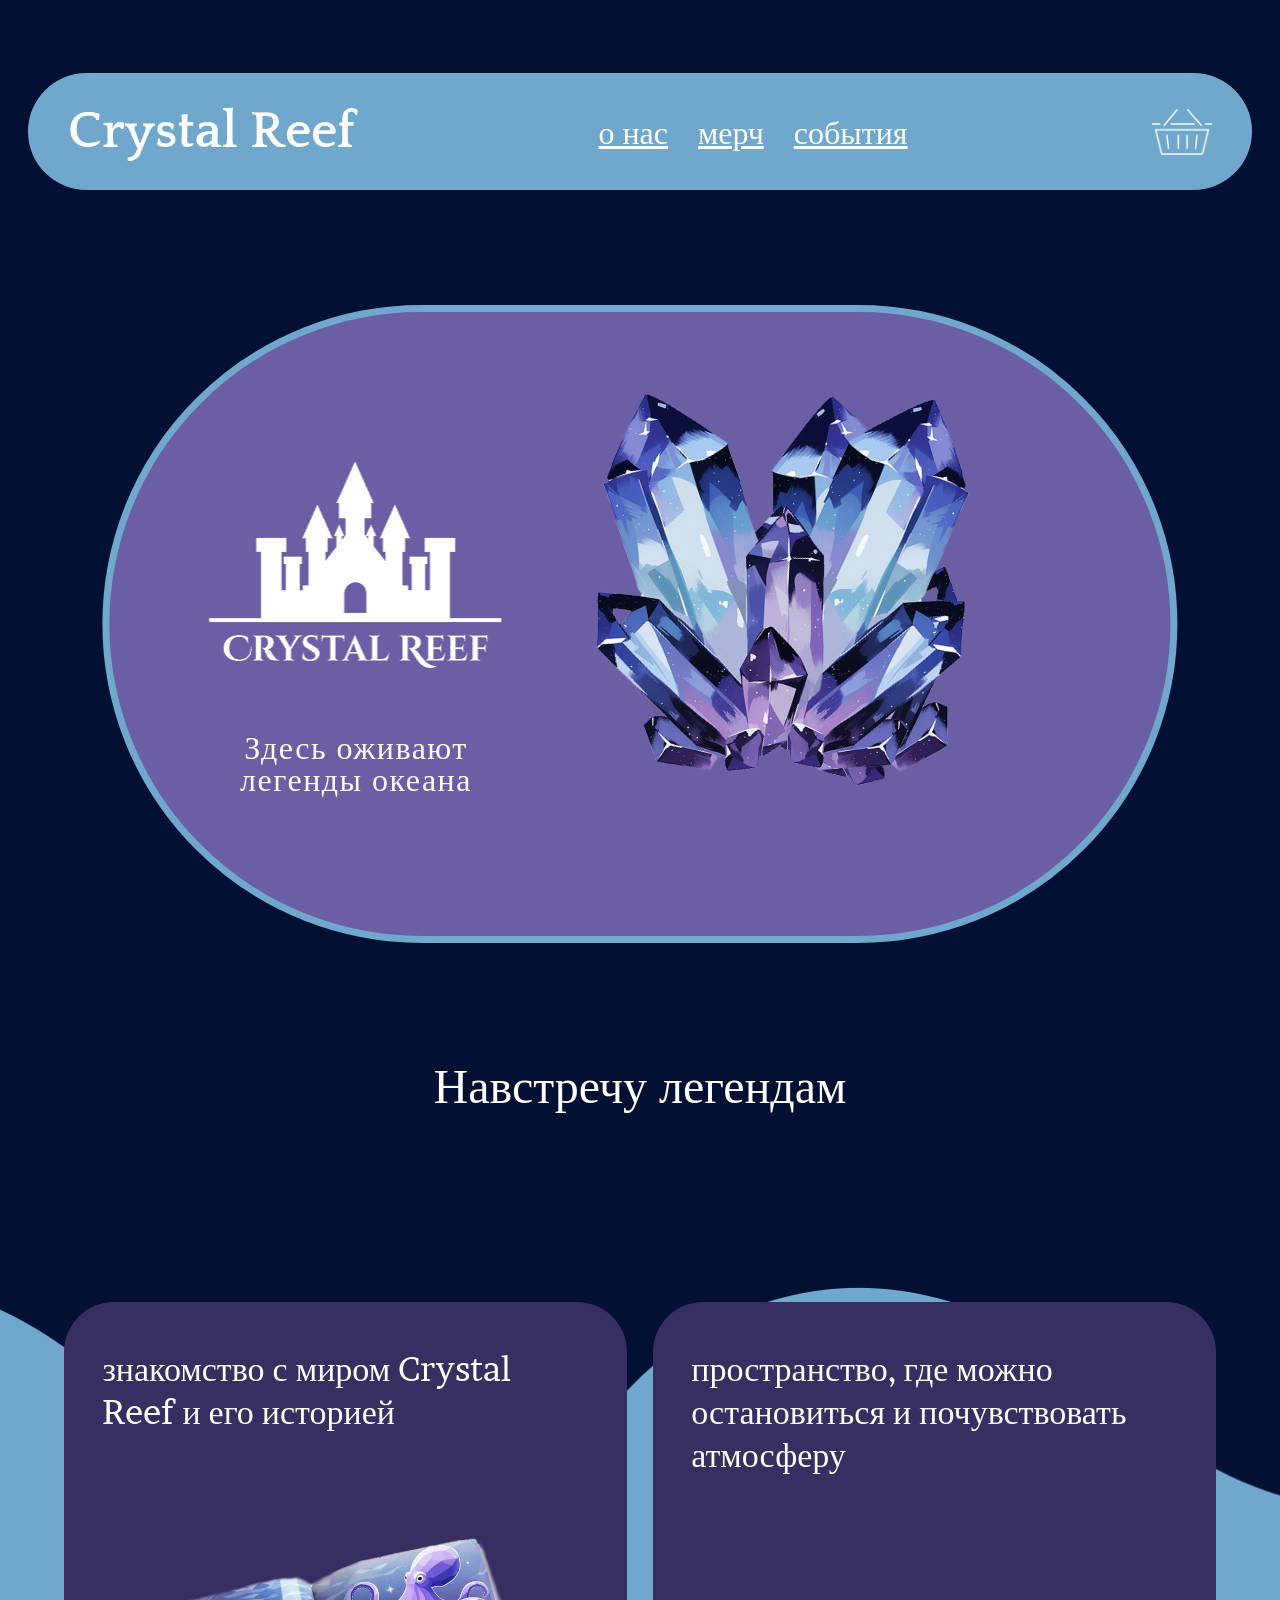
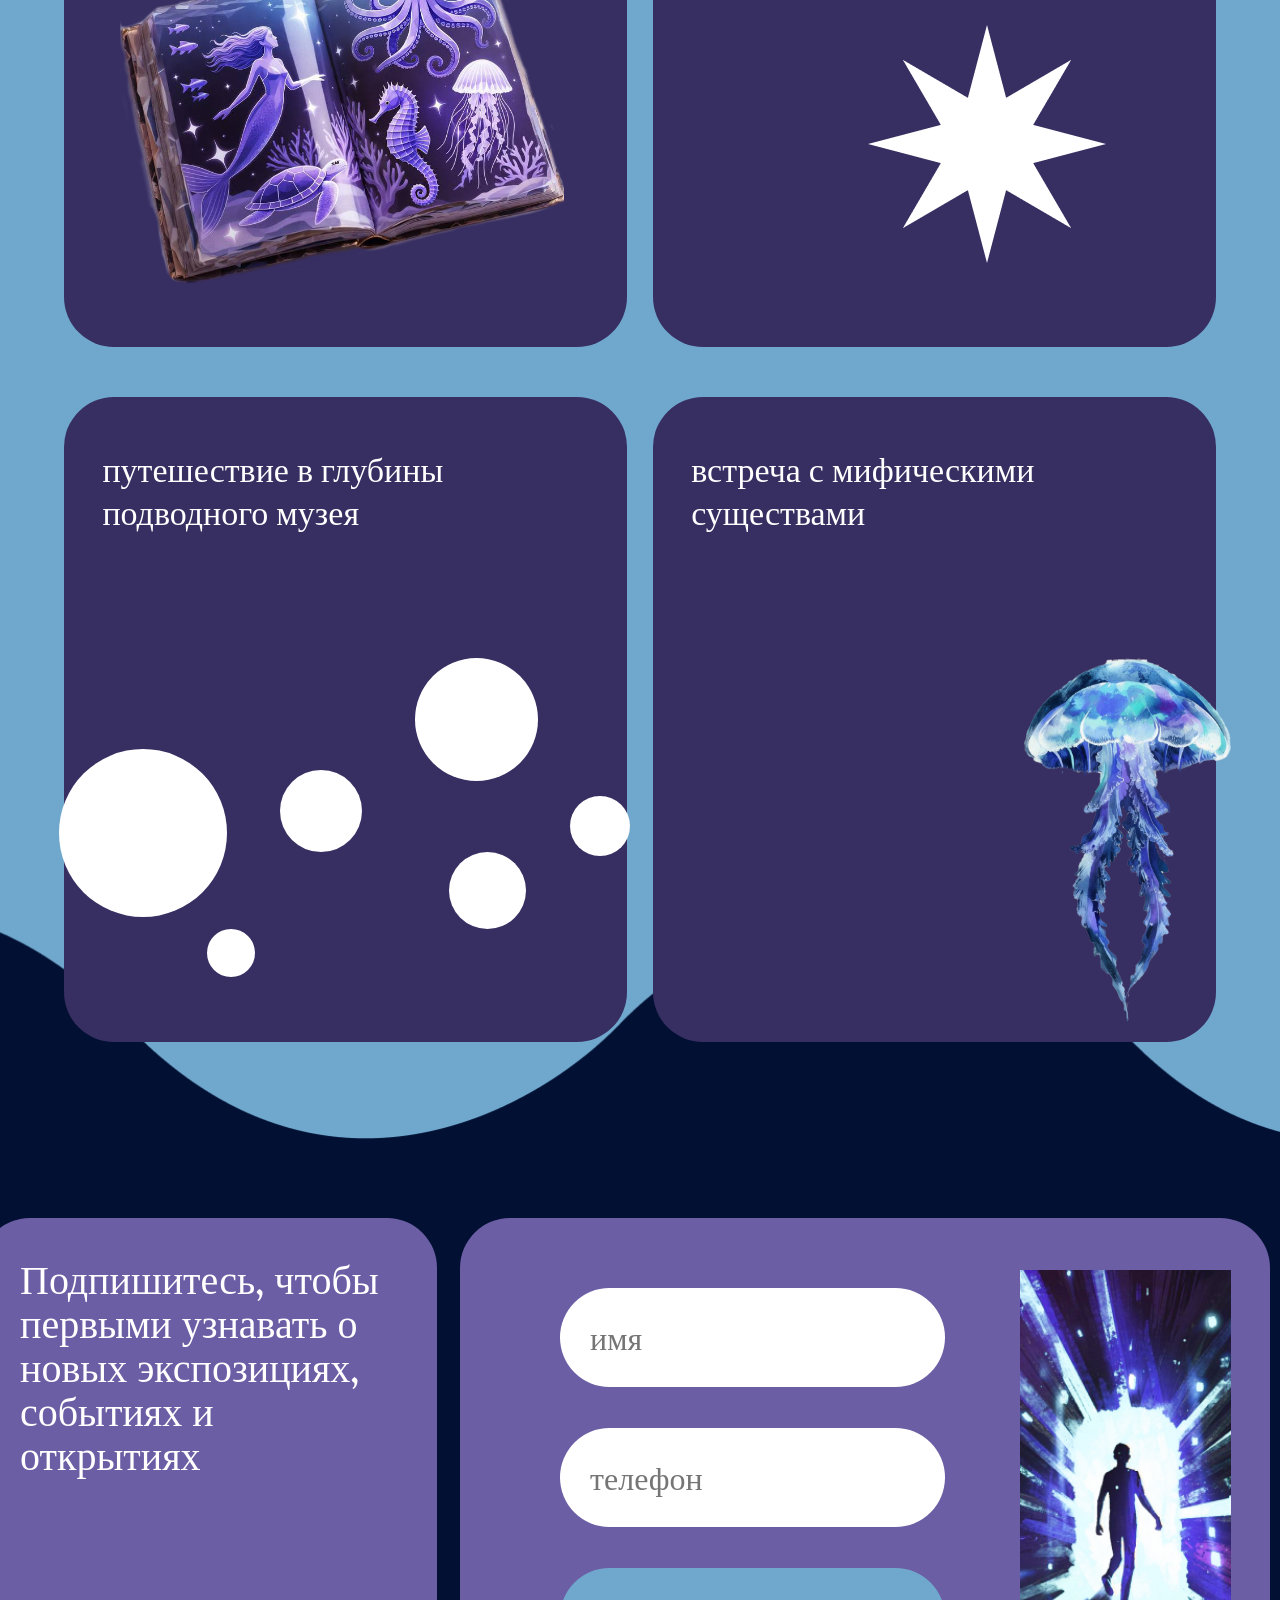
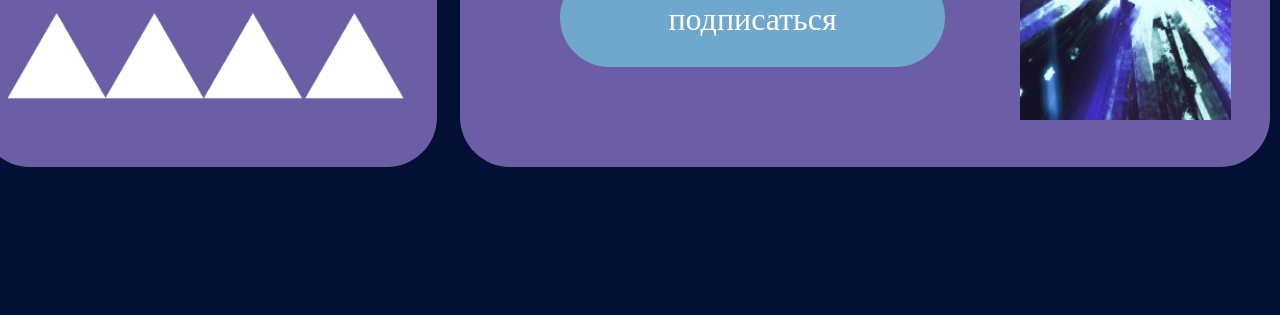
<file: index.html>
<!DOCTYPE html>
<html lang="ru">

<head>
    <meta charset="UTF-8">
    <title>Crystal Reef</title>
    <link rel="stylesheet" href="style.css">
    <meta name="viewport" content="width=device-width, initial-scale=1.0">
</head>

<body>


    <section class="screen screen1">
        <div class="frame">

            <div class="nav-bar">
                <div class="logo">Crystal Reef</div>

                <div class="menu">
                    <a class="nav" href="about.html">о нас</a>
                    <a class="nav" href="merch.html">мерч</a>
                    <a class="nav" href="events.html">события</a>
                </div>

                <a href="404.html" class="icon"></a>
            </div>

            <div class="main-box"></div>

            <div class="text">
                Здесь оживают<br>
                легенды океана
            </div>

            <img class="img-left" src="images/лого.png" alt="">

            <img class="crystal crystal1" src="images/кристал 1.png">
            <img class="crystal crystal2" src="images/кристал 1.png">
            <img class="crystal crystal3" src="images/кристал 1.png">

        </div>

    </section>


    <section class="screen screen2">

        <div class="screen2-title">
            Навстречу легендам
        </div>

        <div class="wave-wrapper"></div>
        <div class="card card1"></div>
        <div class="card card2"></div>
        <div class="card card3"></div>
        <div class="card card4"></div>

        <div class="t t1">знакомство с миром Crystal Reef и его историей</div>

        <div class="t t2">пространство, где можно остановиться и почувствовать атмосферу</div>

        <div class="t t3">встреча с мифическими существами</div>

        <div class="t t4">путешествие в глубины подводного музея</div>

        <div class="book-wrapper">
            <img class="book" src="images/книга.png">
        </div>

        <img class="jelly" src="images/медуза.png">
        <img class="octagon" src="images/восьмиугольник.png">

        <div class="circle c1"></div>
        <div class="circle c2"></div>
        <div class="circle c3"></div>
        <div class="circle c4"></div>
        <div class="circle c5"></div>
        <div class="circle c6"></div>

    </section>


    <section class="screen screen3">
    </section>


    <section class="screen screen4">

        <div class="subscribe">

            <div class="sub-left">
                <div class="sub-text">
                    Подпишитесь, чтобы первыми узнавать о новых экспозициях, событиях и открытиях
                </div>

                <img class="triangles" src="images/треугольники.png">
            </div>

            <div class="sub-right">

                <input class="input name" type="text" placeholder="имя">

                <input class="input phone" type="tel" placeholder="телефон">

                <button class="button">подписаться</button>

            </div>

            <img class="person" src="images/человек.png">

        </div>

    </section>


    <script src="script.js"></script>
</body>

</html>
</file>
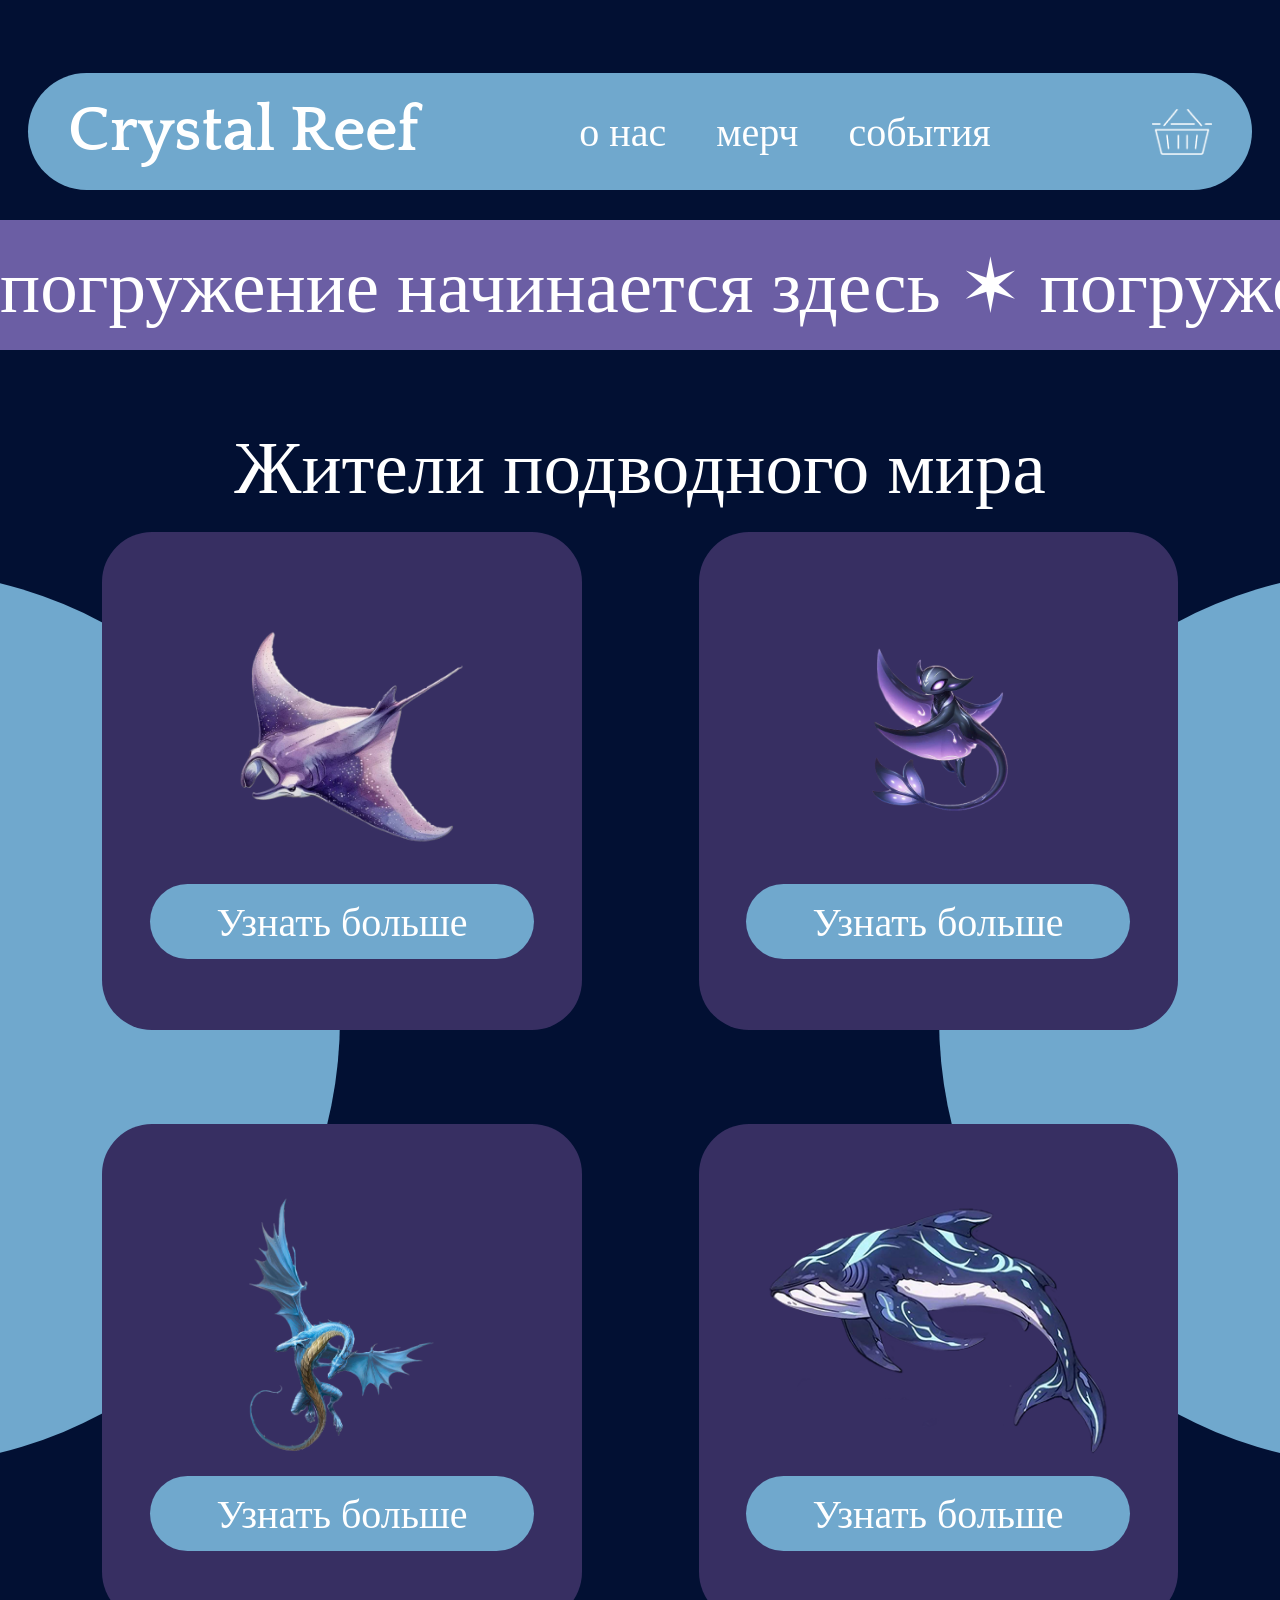
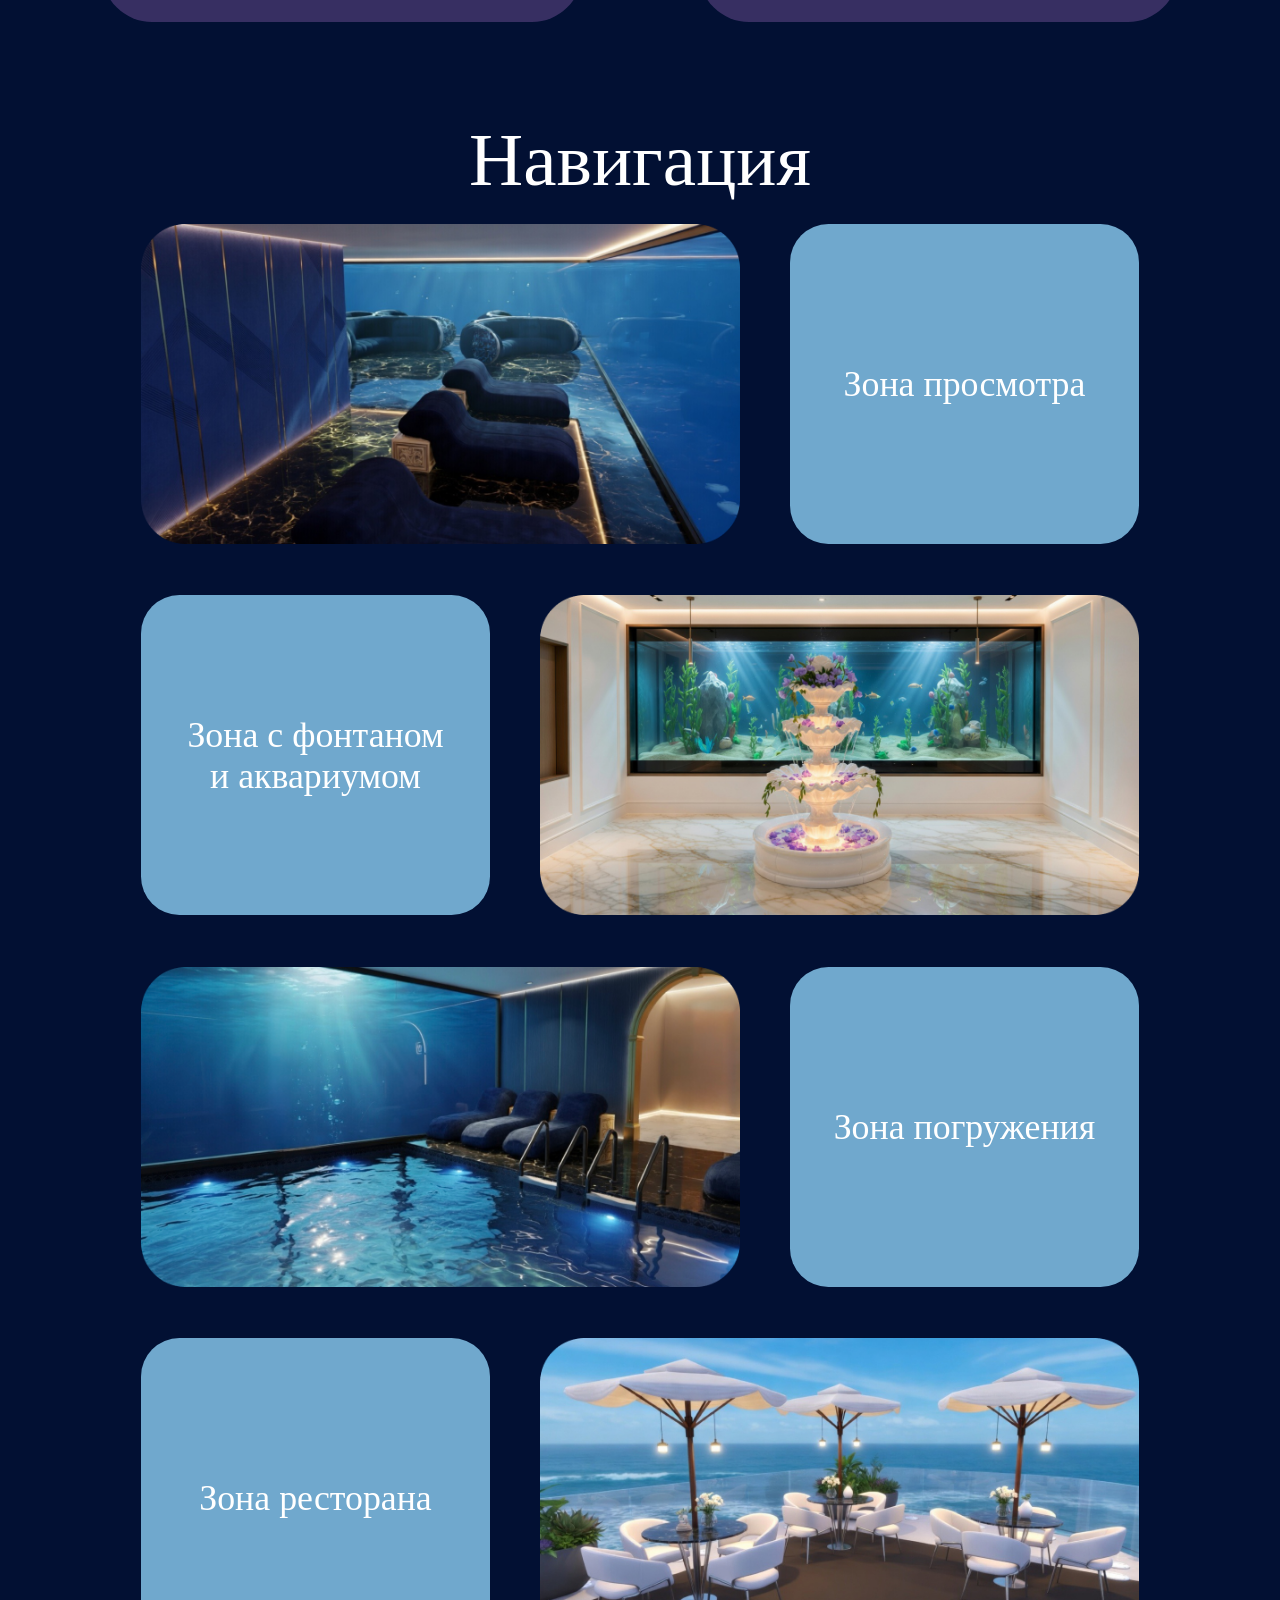
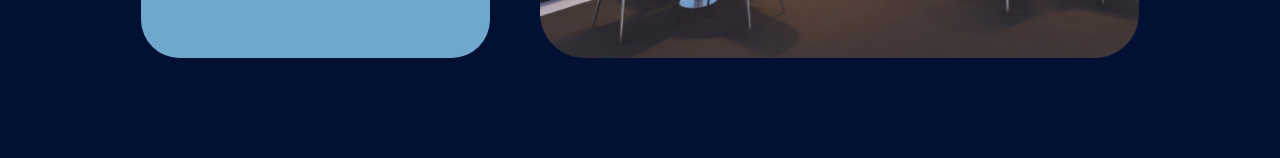
<file: about.html>
<!DOCTYPE html>
<html lang="ru">

<head>
    <meta charset="UTF-8">
    <title>О нас</title>

    <link rel="stylesheet" href="about.css">

    <meta name="viewport" content="width=device-width, initial-scale=1.0">
</head>

<body>

    <header class="about-header">
        <div class="about-nav-bar">

            <a class="about-logo" href="index.html">Crystal Reef</a>

            <div class="about-menu">
                <a class="about-nav" href="about.html">о нас</a>
                <a class="about-nav" href="merch.html">мерч</a>
                <a class="about-nav" href="events.html">события</a>
            </div>

            <a href="404.html" class="about-icon"></a>

        </div>
    </header>

    <main class="about-page">

        <div class="marquee">
            <div class="marquee-track">
                погружение начинается здесь ✶ погружение начинается здесь ✶ погружение начинается здесь ✶
            </div>
        </div>

        <section class="creatures-section">
            <h1 class="about-title">Жители подводного мира</h1>

<div class="creatures-bg-circle circle-left"></div>
<div class="creatures-bg-circle circle-right"></div>

            <div class="creatures-grid">
            
                <div class="creature-card">
                    <div class="creature-inner">
                        <div class="creature-front">
                            <img src="images/скат.png" alt="">
                            <button class="flip-btn">Узнать больше</button>
                        </div>
            
                        <div class="creature-back">
                            <p>Лунный скат — спокойный обитатель, живущий в собственном ритме. Он почти не реагирует на внешние раздражители и
                            встречается в зонах тишины и рассеянного света кристаллов.</p>
                        </div>
                    </div>
                </div>
            
                <div class="creature-card">
                    <div class="creature-inner">
                        <div class="creature-front">
                            <img src="images/хранитель.png" alt="">
                            <button class="flip-btn">Узнать больше</button>
                        </div>
            
                        <div class="creature-back">
                            <p>Ноктилюс — хранитель подводного мира, проводник и наблюдатель рифа. Он появляется внезапно и исчезает, реагируя на
                            движение посетителей и открывая скрытые слои пространства.</p>
                        </div>
                    </div>
                </div>
            
                <div class="creature-card">
                    <div class="creature-inner">
                        <div class="creature-front">
                            <img src="images/дракон.png" alt="">
                            <button class="flip-btn">Узнать больше</button>
                        </div>
            
                        <div class="creature-back">
                            <p>Кристаллический морской дракон — редкое и загадочное существо, движущееся бесшумно и оставляющее мягкое свечение. Его
                            появление всегда меняет атмосферу пространства.</p>
                        </div>
                    </div>
                </div>
            
                <div class="creature-card">
                    <div class="creature-inner">
                        <div class="creature-front">
                            <img src="images/кит.png" alt="">
                            <button class="flip-btn">Узнать больше</button>
                        </div>
            
                        <div class="creature-back">
                            <p>Люменный кит — гигант глубин, появляющийся в самых тихих и глубоких зонах. Он движется медленно и величественно, словно
                            хранит память подводного мира.</p>
                        </div>
                    </div>
                </div>
            
            </div>
        </section>

        <section class="navigation-section">
            <h2 class="about-title nav-title">Навигация</h2>
        
            <div class="navigation-grid">
        
                <div class="nav-row">
                    <div class="nav-image">
                        <img src="images/просмотр.png" alt="">
                    </div>
        
                    <div class="nav-info">
                        <div class="nav-inner">
                            <div class="nav-front">
                                <h3>Зона просмотра</h3>
                            </div>
        
                            <div class="nav-back">
                                <h3>Этаж - 1</h3>
                            </div>
                        </div>
                    </div>
                </div>
        
                <div class="nav-row reverse">
                    <div class="nav-info">
                        <div class="nav-inner">
                            <div class="nav-front">
                                <h3>Зона с фонтаном<br>и аквариумом</h3>
                            </div>
        
                            <div class="nav-back">
                                <h3>Этаж 1</h3>
                            </div>
                        </div>
                    </div>
        
                    <div class="nav-image">
                        <img src="images/фонтан.png" alt="">
                    </div>
                </div>
        
                <div class="nav-row">
                    <div class="nav-image">
                        <img src="images/погружение.png" alt="">
                    </div>
        
                    <div class="nav-info">
                        <div class="nav-inner">
                            <div class="nav-front">
                                <h3>Зона погружения</h3>
                            </div>
        
                            <div class="nav-back">
                                <h3>Этаж - 1</h3>
                            </div>
                        </div>
                    </div>
                </div>
        
                <div class="nav-row reverse">
                    <div class="nav-info">
                        <div class="nav-inner">
                            <div class="nav-front">
                                <h3>Зона ресторана</h3>
                            </div>
        
                            <div class="nav-back">
                                <h3>Этаж 2</h3>
                            </div>
                        </div>
                    </div>
        
                    <div class="nav-image">
                        <img src="images/кафе.png" alt="">
                    </div>
                </div>
        
            </div>
        </section>

    </main>
    <script src="about.js"></script>

</body>

</html>
</file>
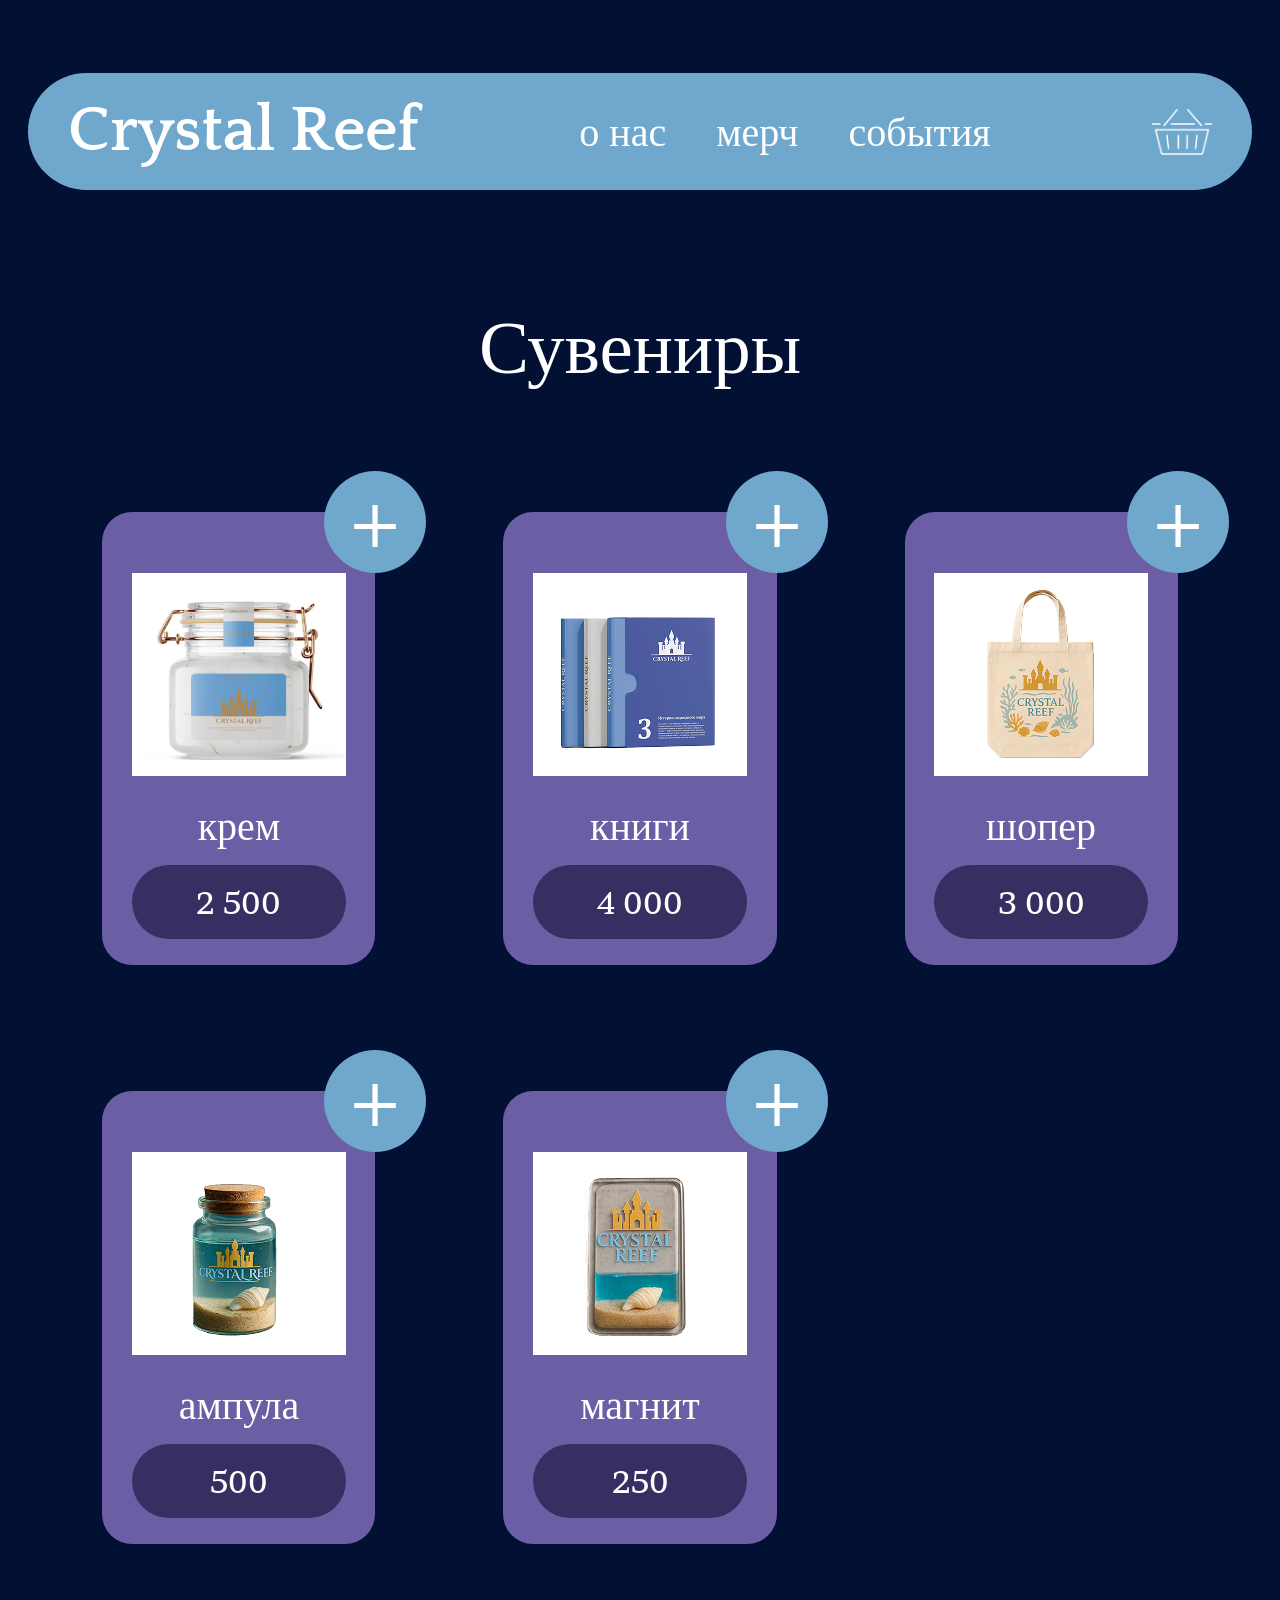
<file: merch.html>
<!DOCTYPE html>
<html lang="ru">

<head>
    <meta charset="UTF-8">
    <title>Мерч</title>
    <link rel="stylesheet" href="merch.css">
    <meta name="viewport" content="width=device-width, initial-scale=1.0">
</head>

<body>

    <header class="merch-header">
        <div class="merch-nav-bar">

            <a class="merch-logo" href="index.html">
                Crystal Reef
            </a>

            <div class="merch-menu">
                <a class="merch-nav" href="about.html">о нас</a>
                <a class="merch-nav" href="merch.html">мерч</a>
                <a class="merch-nav" href="events.html">события</a>
            </div>

            <a href="404.html" class="merch-icon"></a>

        </div>
    </header>

    <main class="merch-page">
<section class="merch-section">
    <h1 class="merch-title">Сувениры</h1>

    <div class="merch-grid">

        <div class="product-card">
            <button class="add-btn">+</button>
            <button class="minus-btn">−</button>
            <div class="product-img-box">
                <img src="images/крем.png" alt="">
            </div>
            <h2>крем</h2>
            <div class="price">2 500</div>
            <div class="count-badge">0</div>
        </div>

        <div class="product-card">
            <button class="add-btn">+</button>
            <button class="minus-btn">−</button>
            <div class="product-img-box">
                <img src="images/книги.png" alt="">
            </div>
            <h2>книги</h2>
            <div class="price">4 000</div>
            <div class="count-badge">0</div>
        </div>

        <div class="product-card">
            <button class="add-btn">+</button>
            <button class="minus-btn">−</button>
            <div class="product-img-box">
                <img src="images/шопер.png" alt="">
            </div>
            <h2>шопер</h2>
            <div class="price">3 000</div>
            <div class="count-badge">0</div>
        </div>

        <div class="product-card">
            <button class="add-btn">+</button>
            <button class="minus-btn">−</button>
            <div class="product-img-box">
                <img src="images/бутылка.png" alt="">
            </div>
            <h2>ампула</h2>
            <div class="price">500</div>
            <div class="count-badge">0</div>
        </div>

        <div class="product-card">
            <button class="add-btn">+</button>
            <button class="minus-btn">−</button>
            <div class="product-img-box">
                <img src="images/магнит.png" alt="">
            </div>
            <h2>магнит</h2>
            <div class="price">250</div>
            <div class="count-badge">0</div>
        </div>

    </div>
</section>

    </main>

    <script src="merch.js"></script>
</body>

</html>
</file>
<file: style.css>
html,
body {
    margin: 0;
    padding: 0;
    width: 100%;
    overflow-x: hidden;
    background: #021033;
}

* {
    box-sizing: border-box;
}

@font-face {
    font-family: 'Quattrocento';
    src: url('fonts/Quattrocento-Bold.ttf') format('truetype');
    font-weight: 700;
}

@font-face {
    font-family: 'Brawler';
    src: url('fonts/Brawler-Regular.ttf') format('truetype');
    font-weight: 400;
}

.screen {
    position: relative;
    width: 100%;
    max-width: 2000px;
    margin: 0 auto;
    overflow: hidden;
}

.frame {
    position: relative;
    width: 100%;
    max-width: 2000px;
    height: 100%;
    margin: 0 auto;
}



.screen1 {
    height: 1016px;
}

.nav-bar {
    position: absolute;
    top: 73px;
    left: 50%;
    transform: translateX(-50%);

    width: calc(100% - 56px);
    max-width: 1384px;
    height: 117px;

    background: #70A8CD;
    border-radius: 68px;

    display: flex;
    align-items: center;
    justify-content: space-between;

    padding: 0 40px;
    z-index: 20;
}

.logo {
    font-family: 'Quattrocento';
    font-size: 64px;
    color: #fff;
    font-weight: 700;
    white-space: nowrap;
}

.menu {
    display: flex;
    gap: 50px;
    align-items: center;
}

.nav {
    font-family: 'Brawler';
    font-size: 40px;
    color: #fff;
    cursor: pointer;
}

.icon {
    width: 60px;
    height: 60px;
    background: url("images/корзина.png") no-repeat center;
    background-size: contain;
}

.main-box {
    position: absolute;
    top: 305px;
    left: 50%;
    transform: translateX(-50%);

    width: 84%;
    max-width: 1214px;
    height: 638px;

    background: #6B5EA4;
    border: 7px solid #70A8CD;
    border-radius: 463px;
}

.text {
    position: absolute;

    left: calc(50% - 520px);
    top: 731px;

    width: 472px;

    font-family: 'Brawler';
    font-size: 32px;
    line-height: 100%;
    letter-spacing: 1.5px;
    color: #fff;

    text-align: center;

    z-index: 20;
}

.img-left {
    position: absolute;
    left: calc(50% - 520px);
    top: 462px;
    width: 472px;
    z-index: 6;
}

.crystal {
    position: absolute;
    width: 279px;
    z-index: 6;
}

.crystal1 {
    left: calc(50% + 65px);
    top: 386px;
}

.crystal2 {
    left: calc(50% + 83px);
    top: 376px;
    transform: rotate(25deg);
}

.crystal3 {
    left: calc(50% - 78px);
    top: 376px;
    transform: scaleX(-1) rotate(20deg);
}



.screen2 {
    min-height: 1764px;
    background: #021033;
    overflow: visible;
}


.wave-wrapper {
    position: absolute;
    top: 250px;
    left: 50%;
    transform: translateX(-50%);

    width: 100vw;
    min-width: 2000px;
    height: 1489px;
    overflow: hidden;

    background-image: url("images/волна.png");
    background-repeat: repeat-x;
    background-size: 3934px auto;
    background-position: 0 0;

    animation: waveBg 18s linear infinite;
    z-index: 0;
}

@keyframes waveBg {
    from {
        background-position-x: 0;
    }

    to {
        background-position-x: -3934px;
    }
}

.screen2-title {
    position: absolute;
    top: 40px;
    left: 50%;
    transform: translateX(-50%);

    width: 90%;

    font-family: 'Brawler';
    font-size: 48px;
    color: white;
    text-align: center;

    z-index: 10;
}



.card {
    position: absolute;
    width: 635px;
    height: 645px;
    background: #372F62;
    border-radius: 50px;
    z-index: 2;
}

.card1 {
    left: calc(50% - 620px);
    top: 286px;
}

.card2 {
    left: calc(50% - 620px);
    top: 981px;
}

.card3 {
    left: calc(50% + 30px);
    top: 286px;
}

.card4 {
    left: calc(50% + 30px);
    top: 981px;
}



.t {
    position: absolute;
    width: 500px;

    font-family: 'Brawler';
    font-size: 40px;
    color: white;

    z-index: 5;
}

.t1 {
    left: calc(50% - 570px);
    top: 331px;
}

.t2 {
    left: calc(50% + 78px);
    top: 331px;
}

.t3 {
    left: calc(50% + 78px);
    top: 1032px;
}

.t4 {
    left: calc(50% - 570px);
    top: 1032px;
}



.book-wrapper {
    position: absolute;
    left: calc(50% - 520px);
    top: 321px;

    width: 444px;
    height: auto;

    animation: circleMove 6s linear infinite;
    z-index: 6;
}

.book {
    width: 100%;
    height: auto;
    display: block;
}

.octagon {
    position: absolute;
    width: 238px;
    left: calc(50% + 228px);
    top: 609px;

    animation: spin 6s linear infinite;
    transform-origin: center;
    z-index: 6;
}

.jelly {
    position: absolute;
    width: 279px;
    left: calc(50% + 347px);
    top: 1208px;

    animation: jellyFloat 4s ease-in-out infinite;
    z-index: 6;
}



.circle {
    position: absolute;
    background: white;
    border-radius: 50%;
    z-index: 4;

    animation-name: bubblePulse;
    animation-timing-function: ease-in-out;
    animation-iteration-count: infinite;
}

.c1 {
    width: 168px;
    height: 168px;
    left: calc(50% - 581px);
    top: 1333px;
    animation-duration: 3.8s;
    animation-delay: 0s;
}

.c2 {
    width: 48px;
    height: 48px;
    left: calc(50% - 433px);
    top: 1513px;
    animation-duration: 2.6s;
    animation-delay: .7s;
}

.c3 {
    width: 77px;
    height: 77px;
    left: calc(50% - 191px);
    top: 1436px;
    animation-duration: 3.2s;
    animation-delay: 1.4s;
}

.c4 {
    width: 82px;
    height: 82px;
    left: calc(50% - 360px);
    top: 1354px;
    animation-duration: 2.9s;
    animation-delay: .3s;
}

.c5 {
    width: 123px;
    height: 123px;
    left: calc(50% - 225px);
    top: 1242px;
    animation-duration: 4.1s;
    animation-delay: 1s;
}

.c6 {
    width: 60px;
    height: 60px;
    left: calc(50% - 70px);
    top: 1380px;
    animation-duration: 2.4s;
    animation-delay: 1.8s;
}



.screen3 {
    min-height: 0;
}



.screen4 {
    height: 735px;
    background: #021033;
    z-index: 5;
}

.subscribe {
    position: relative;
    width: 100%;
    height: 100%;
}

.sub-left {
    position: absolute;
    left: calc(50% - 660px);
    top: 38px;

    width: 457px;
    height: 549px;

    background: #6B5EA4;
    border-radius: 50px;
    padding: 40px;
}

.sub-text {
    font-family: 'Brawler';
    font-size: 40px;
    color: #fff;
    line-height: 1.1;
}

.triangles {
    position: absolute;
    bottom: 40px;
    left: 20px;
    width: 90%;
}

.sub-right {
    position: absolute;
    left: calc(50% - 180px);
    top: 38px;

    width: 810px;
    height: 549px;

    background: #6B5EA4;
    border-radius: 50px;
}

.input {
    position: absolute;
    left: 100px;

    width: 385px;
    height: 99px;

    border-radius: 68px;
    border: none;
    outline: none;

    padding-left: 30px;

    font-family: 'Brawler';
    font-size: 32px;
    color: #6B5EA4;
}

.name {
    top: 70px;
    background: #fff;
}

.phone {
    top: 210px;
    background: #fff;
}

.button {
    position: absolute;
    left: 100px;
    top: 350px;

    width: 385px;
    height: 99px;

    background: #70A8CD;
    border-radius: 68px;
    border: none;
    cursor: pointer;

    font-family: 'Brawler';
    font-size: 32px;
    color: #fff;
}

.person {
    position: absolute;
    top: 90px;
    left: calc(50% + 380px);

    height: 450px;
    object-fit: contain;
}



@keyframes circleMove {
    0% {
        transform: translate(0px, 0px);
    }

    25% {
        transform: translate(12px, -10px);
    }

    50% {
        transform: translate(18px, 0px);
    }

    75% {
        transform: translate(12px, 10px);
    }

    100% {
        transform: translate(0px, 0px);
    }
}

@keyframes jellyFloat {
    0% {
        transform: translateY(0px);
    }

    50% {
        transform: translateY(-25px);
    }

    100% {
        transform: translateY(0px);
    }
}

@keyframes spin {
    from {
        transform: rotate(0deg);
    }

    to {
        transform: rotate(360deg);
    }
}

@keyframes bubblePulse {
    0% {
        transform: scale(1);
    }

    50% {
        transform: scale(1.35);
    }

    100% {
        transform: scale(1);
    }
}



@media (max-width: 1300px) {
    .logo {
        font-size: 52px;
    }

    .nav {
        font-size: 32px;
    }

    .menu {
        gap: 30px;
    }

    .card {
        width: 44%;
    }

    .card1,
    .card2 {
        left: 5%;
    }

    .card3,
    .card4 {
        left: 51%;
    }

    .t {
        width: 36%;
        font-size: 34px;
    }

    .t1,
    .t4 {
        left: 8%;
    }

    .t2,
    .t3 {
        left: 54%;
    }
}



@media (min-width: 769px) and (max-width: 1100px) {
    

    .screen1 {
        height: 900px;
    }

    .logo {
        font-size: 42px;
    }

    .nav {
        font-size: 26px;
    }

    .menu {
        gap: 24px;
    }

    .icon {
        width: 46px;
        height: 46px;
    }

    .main-box {
        top: 260px;
        width: 86%;
        height: 520px;
    }

    .img-left {
        width: 300px;
        left: calc(50% - 330px);
        top: 430px;
    }

    .text {
        left: calc(50% - 305px);
        top: 610px;
        font-size: 26px;
        width: 260px;
    }

    .crystal {
        width: 175px;
    }

    .crystal1 {
        left: calc(50% + 55px);
        top: 380px;
    }

    .crystal2 {
        left: calc(50% + 70px);
        top: 370px;
    }

    .crystal3 {
        left: calc(50% - 35px);
        top: 380px;
    }

    

    .screen2 {
        height: 1764px;
    }

    .card {
        width: 42%;
        height: 560px;
    }

    .card1,
    .card2 {
        left: 5%;
    }

    .card3,
    .card4 {
        left: 53%;
    }

    .card1,
    .card3 {
        top: 286px;
    }

    .card2,
    .card4 {
        top: 900px;
    }

    .t {
        width: 34%;
        font-size: 30px;
    }

    .t1,
    .t4 {
        left: 8%;
    }

    .t2,
    .t3 {
        left: 56%;
    }

    .t1,
    .t2 {
        top: 330px;
    }

    .t3,
    .t4 {
        top: 950px;
    }

    .book-wrapper {
        width: 320px;
        left: calc(50% - 365px);
        top: 360px;
    }

    .octagon {
        width: 180px;
        left: calc(50% + 120px);
        top: 570px;
    }

    .jelly {
        width: 220px;
        left: calc(50% + 150px);
        top: 1120px;
    }

    .circle {
        display: block;
    }

    .c1 {
        width: 110px;
        height: 110px;
        left: 8%;
        top: 1150px;
    }

    .c2 {
        width: 35px;
        height: 35px;
        left: 19%;
        top: 1390px;
    }

    .c3 {
        width: 55px;
        height: 55px;
        left: 29%;
        top: 1340px;
    }

    .c4 {
        width: 60px;
        height: 60px;
        left: 23%;
        top: 1255px;
    }

    .c5 {
        width: 85px;
        height: 85px;
        left: 31%;
        top: 1180px;
    }

    .c6 {
        width: 42px;
        height: 42px;
        left: 40%;
        top: 1300px;
    }

    

    .screen4 {
        height: 760px;
    }

    .sub-left {
        left: 4%;
        width: 34%;
    }

    .sub-right {
        left: 40%;
        width: 56%;
    }

    .sub-text {
        font-size: 32px;
    }

    .input,
    .button {
        left: 60px;
        width: 340px;
        height: 86px;
        font-size: 28px;
    }

    .person {
        display: none;
    }
}



@media (max-width: 768px) {
    .screen {
        max-width: none;
    }

    

    .screen1 {
        height: 820px;
    }

    .nav-bar {
        top: 30px;
        width: calc(100% - 32px);
        min-height: 80px;
        height: auto;
        padding: 14px 18px;
        border-radius: 50px;
    }

    .logo {
        font-size: 24px;
    }

    .menu {
        display: flex;
        gap: 10px;
    }

    .nav {
        font-size: 15px;
    }

    .icon {
        width: 32px;
        height: 32px;
    }

    .main-box {
        top: 220px;
        width: 84%;
        height: 430px;
        border-radius: 220px;
    }

    .text {
        position: absolute;

        left: 50%;
        transform: translateX(-50%);

        top: 560px;
        width: 260px;

        text-align: center;
        font-size: 24px;
    }

    .img-left {
        top: 360px;
        left: 12%;
        width: 220px;
        
    }

    .crystal {
        width: 120px;
        
    }

    .crystal1 {
        left: 52%;
        top: 310px;
    }

    .crystal2 {
        left: 55%;
        top: 300px;
    }

    .crystal3 {
        left: 43%;
        top: 310px;
    }

    

   .screen2 {
       min-height: 1764px;
       background: #021033;
       overflow: visible;
   }
           .wave-wrapper {
               position: absolute;
               top: 250px;
               left: 50%;
               transform: translateX(-50%);
    
               width: 100vw;
               min-width: 2000px;
               height: 1489px;
               overflow: hidden;
    
               background-image: url("images/волна.png");
               background-repeat: repeat-x;
               background-size: 3934px auto;
               background-position: 0 0;
    
               animation: waveBg 18s linear infinite;
               z-index: 0;
           }
    .screen2-title {
        top: 40px;
        width: 90%;
        font-size: 32px;
        line-height: 1.1;
    }

    .card {
        left: 50%;
        transform: translateX(-50%);
        width: 90%;
        max-width: 420px;
        height: 320px;
        border-radius: 40px;
    }

    .card1 {
        top: 160px;
    }

    .card3 {
        top: 520px;
    }

    .card2 {
        top: 880px;
    }

    .card4 {
        top: 1240px;
    }

    .t {
        left: 50%;
        transform: translateX(-50%);
        width: 78%;
        max-width: 330px;
        font-size: 24px;
        line-height: 1.1;
    }

    .t1 {
        top: 200px;
    }

    .t2 {
        top: 560px;
    }

    .t4 {
        top: 920px;
    }

    .t3 {
        top: 1280px;
    }

    .book-wrapper {
        left: calc(50% - 115px);
        top: 180px;
        width: 230px;
        animation: circleMove 6s linear infinite;
    }

    .octagon {
        left: calc(50% - 65px);
        top: 650px;
        width: 130px;
    }

    .jelly {
        left: calc(50% - 50px);
        top: 1320px;
        width: 160px;
    }

    .circle {
        display: block;
    }

    .c1 {
        width: 65px;
        height: 65px;
        left: 30%;
        top: 1030px;
    }

    .c2 {
        width: 20px;
        height: 20px;
        left: 58%;
        top: 1160px;
    }

    .c3 {
        width: 32px;
        height: 32px;
        left: 55%;
        top: 1080px;
    }

    .c4 {
        width: 36px;
        height: 36px;
        left: 66%;
        top: 1030px;
    }

    .c5 {
        width: 50px;
        height: 50px;
        left: 48%;
        top: 1000px;
    }

    .c6 {
        width: 25px;
        height: 25px;
        left: 70%;
        top: 1110px;
    }

    

    .screen4 {
        height: 1000px;
    }

    .sub-left,
    .sub-right {
        position: relative;
        left: auto;
        top: auto;
        width: calc(100% - 40px);
        margin: 30px auto;
    }

    .sub-left {
        height: 380px;
    }

    .sub-right {
        height: 430px;
    }

    .sub-text {
        font-size: 28px;
    }

    .input,
    .button {
        left: 50%;
        transform: translateX(-50%);
        width: 80%;
        font-size: 26px;
    }

    .button {
        top: 360px;
    }

    .person {
        display: none;
    }
}




@media (max-width: 768px) {

    .screen {
        max-width: none;
    }

 

    .screen1 {
        height: 720px;
    }

    .nav-bar {
        top: 30px;
        width: calc(100% - 32px);
        min-height: 80px;
        height: auto;
        padding: 14px 18px;
        border-radius: 50px;
    }

    .logo {
        font-size: 24px;
    }

    .menu {
        gap: 10px;
    }

    .nav {
        font-size: 15px;
    }

    .icon {
        width: 32px;
        height: 32px;
    }

    .main-box {
        top: 210px;
        width: 84%;
        height: 360px;
        border-radius: 220px;
    }

    .img-left {
        width: 170px;
        left: 15%;
        top: 335px;
    }

.text {
    left: 50%;
    transform: translateX(-50%);

    top: 465px;
    width: 220px;

    font-size: 19px;
    line-height: 1.05;
    text-align: center;
}
    .crystal {
        width: 95px;
    }

    .crystal1 {
        left: 57%;
        top: 315px;
    }

    .crystal2 {
        left: 60%;
        top: 305px;
    }

    .crystal3 {
        left: 47%;
        top: 315px;
    }

  

    .screen2 {
        height: 1850px;
        min-height: 1850px;
        overflow: visible;
    }

    .wave-wrapper {
        top: 150px;
        left: 50%;
        transform: translateX(-50%);

        width: 100vw;
        min-width: 2000px;
        height: 1500px;

        background-size: 2600px auto;
        animation-duration: 16s;
    }

    .screen2-title {
        top: 40px;
        width: 90%;
        font-size: 32px;
        line-height: 1.1;
    }

    .card {
        left: 50%;
        transform: translateX(-50%);

        width: 90%;
        max-width: 420px;
        height: 320px;
        border-radius: 40px;
    }

    .card1 {
        top: 160px;
    }

    .card3 {
        top: 520px;
    }

    .card2 {
        top: 880px;
    }

    .card4 {
        top: 1240px;
    }

    .t {
        left: 50%;
        transform: translateX(-50%);

        width: 78%;
        max-width: 330px;

        font-size: 24px;
        line-height: 1.1;
    }

    .t1 {
        top: 200px;
    }

    .t2 {
        top: 560px;
    }

    .t4 {
        top: 920px;
    }

    .t3 {
        top: 1280px;
    }

    .book-wrapper {
        left: calc(50% - 115px);
        top: 150px;
        width: 230px;
    }

    .octagon {
        left: calc(50% - 65px);
        top: 680px;
        width: 130px;
    }

    .jelly {
        left: calc(50% - 50px);
        top: 1335px;
        width: 160px;
    }

    .circle {
        display: block;
    }

    .c1 {
        width: 65px;
        height: 65px;
        left: 30%;
        top: 980px;
    }

    .c2 {
        width: 20px;
        height: 20px;
        left: 58%;
        top: 1110px;
    }

    .c3 {
        width: 32px;
        height: 32px;
        left: 55%;
        top: 1030px;
    }

    .c4 {
        width: 36px;
        height: 36px;
        left: 66%;
        top: 980px;
    }

    .c5 {
        width: 50px;
        height: 50px;
        left: 20%;
        top: 1110px;
    }

    .c6 {
        width: 25px;
        height: 25px;
        left: 70%;
        top: 1060px;
    }



    .screen4 {
        height: 1000px;
    }

    .sub-left,
    .sub-right {
        position: relative;
        left: auto;
        top: auto;
        width: calc(100% - 40px);
        margin: 30px auto;
    }

    .sub-left {
        height: 380px;
    }

    .sub-right {
        height: 430px;
    }

    .sub-text {
        font-size: 28px;
    }

    .input,
    .button {
        left: 50%;
        transform: translateX(-50%);
        width: 80%;
        font-size: 26px;
    }

    .button {
        top: 360px;
    }

    .person {
        display: none;
    }
}
</file>
<file: about.css>
* {
    margin: 0;
    padding: 0;
    box-sizing: border-box;
}

body {
    background: #021033;
    overflow-x: hidden;
}

@font-face {
    font-family: 'Quattrocento';
    src: url('fonts/Quattrocento-Bold.ttf') format('truetype');
}

@font-face {
    font-family: 'Brawler';
    src: url('fonts/Brawler-Regular.ttf') format('truetype');
}



.about-header {
    position: relative;
    height: 220px;
}

.about-nav-bar {
    position: absolute;
    top: 73px;
    left: 50%;
    transform: translateX(-50%);

    width: calc(100% - 56px);
    max-width: 1384px;
    height: 117px;

    background: #70A8CD;
    border-radius: 68px;

    display: flex;
    align-items: center;
    justify-content: space-between;

    padding: 0 40px;
}

.about-logo {
    font-family: 'Quattrocento';
    font-size: 64px;
    color: white;
    text-decoration: none;
    white-space: nowrap;
}

.about-menu {
    display: flex;
    gap: 50px;
    align-items: center;
}

.about-nav {
    font-family: 'Brawler';
    font-size: 40px;
    color: white;
    text-decoration: none;
}

.about-icon {
    width: 60px;
    height: 60px;
    background: url("images/корзина.png") center/contain no-repeat;
}



.about-page {
    background: #021033;
}



.marquee {
    width: 100%;
    height: 130px;
    background: #6B5EA4;
    overflow: hidden;

    display: flex;
    align-items: center;
}

.marquee-track {
    white-space: nowrap;
    font-family: 'Brawler';
    font-size: 75px;
    color: white;

    animation: marqueeMove 12s linear infinite;
}

@keyframes marqueeMove {
    from {
        transform: translateX(0);
    }

    to {
        transform: translateX(-50%);
    }
}



.about-title {
    font-family: 'Brawler';
    font-size: 75px;
    color: white;
    text-align: center;
    font-weight: 400;

    margin: 70px 0 20px;
}



.creatures-grid {
    width: 84%;
    max-width: 1328px;
    margin: 0 auto;

    display: grid;
    grid-template-columns: repeat(2, 1fr);
    gap: 94px 117px;
}


.creature-card {
    height: 498px;
    perspective: 1000px;
}

.creature-inner {
    position: relative;
    width: 100%;
    height: 100%;

    transition: transform 0.8s ease;
    transform-style: preserve-3d;
}

.creature-card.is-flipped .creature-inner {
    transform: rotateY(180deg);
}

.creature-front,
.creature-back {
    position: absolute;
    inset: 0;

    background: #372F62;
    border-radius: 50px;

    display: flex;
    flex-direction: column;
    align-items: center;
    justify-content: center;

    backface-visibility: hidden;
    overflow: hidden;
}

.creature-front img {
    width: 75%;
    height: 260px;
    object-fit: contain;
}
.creature-front button {
    width: 473px;
    height: 75px;
    margin-top: 20px;

    background: #70A8CD;
    border: none;
    border-radius: 68px;

    font-family: 'Brawler';
    font-size: 40px;
    color: white;
    cursor: pointer;
}

.creature-back {
    transform: rotateY(180deg);
    padding: 50px;
}

.creature-back p {
    font-family: 'Brawler';
    font-size: 32px;
    line-height: 1.2;
    color: white;
    text-align: center;
}

.navigation-section {
    width: 100%;
    max-width: 1440px;
    margin: 90px auto 100px;
}

.nav-title {
    margin: 70px 0 20px;
}

.navigation-grid {
    width: min(78%, 1110px);
    margin: 0 auto;

    display: flex;
    flex-direction: column;
    gap: clamp(25px, 4vw, 55px);
}

.nav-row {
    display: grid;
    grid-template-columns: 60% 35%;
    gap: 5%;
    align-items: stretch;
}

.nav-row.reverse {
    grid-template-columns: 35% 60%;
}

.nav-image {
    border-radius: clamp(24px, 3vw, 50px);
    overflow: hidden;
}

.nav-image img {
    width: 100%;
    height: auto;
    display: block;
}

.nav-info {
    background: #70A8CD;
    border-radius: clamp(24px, 3vw, 50px);

    display: flex;
    align-items: center;
    justify-content: center;

    padding: clamp(14px, 2.5vw, 30px);
}

.nav-info h3 {
    font-family: 'Brawler';
    font-size: clamp(14px, 2.8vw, 40px);
    color: white;
    text-align: center;
    font-weight: 400;
    line-height: 1.15;
}



@media (min-width: 769px) and (max-width: 1100px) {
    .about-logo {
        font-size: 42px;
    }

    .about-nav {
        font-size: 26px;
    }

    .about-menu {
        gap: 24px;
    }

    .about-icon {
        width: 46px;
        height: 46px;
    }
}


@media (min-width: 769px) and (max-width: 1200px) {

    .creature-front button {
        width: 320px;
        height: 60px;

        font-size: 28px;
    }

    .creature-back p {
        font-size: 24px;
    }

    .creature-card {
        height: 420px;
    }

    .creature-front img {
        max-height: 280px;
    }
}
@media (max-width: 768px) {
    .about-header {
        height: 140px;
    }
        .creatures-bg-circle {
            width: 600px;
            height: 600px;
        }
    
        .circle-left {
            left: -420px;
            top: 180px;
        }
    
        .circle-right {
            right: -420px;
            top: 620px;
        }

    .about-nav-bar {
        top: 30px;
        width: calc(100% - 32px);
        min-height: 80px;
        height: auto;
        padding: 14px 18px;
        border-radius: 50px;
    }

    .about-logo {
        font-size: 24px;
    }

    .about-menu {
        display: flex;
        gap: 10px;
    }

    .about-nav {
        font-size: 15px;
    }

    .about-icon {
        width: 32px;
        height: 32px;
    }

    .marquee {
        height: 70px;
    }

    .marquee-track {
        font-size: 34px;
    }

    .about-title {
        font-size: 36px;
        margin: 70px 0 40px;
    }

    .creatures-grid {
        grid-template-columns: 1fr;
        width: 88%;
        gap: 45px;
    }

   .creature-card {
       height: 360px;
   }

   .creature-front,
   .creature-back {
       border-radius: 40px;
   }

   .creature-front img {
       max-height: 240px;
   }

   .creature-front button {
       width: 260px;
       height: 55px;
       font-size: 24px;
   }

   .creature-back {
       padding: 30px;
   }

   .creature-back p {
       font-size: 22px;
   }

    .navigation-section {
        margin: 60px auto 80px;
    }

    .nav-title {
        margin: 50px 0 20px;
    }

    .navigation-grid {
        width: 92%;
        gap: 24px;
    }

    .nav-row {
        grid-template-columns: 60% 35%;
        gap: 5%;
    }

    .nav-row.reverse {
        grid-template-columns: 35% 60%;
    }

    .nav-info {
        min-height: auto;
        padding: 14px;
        border-radius: 24px;
    }

    .nav-image {
        border-radius: 24px;
    }

    .nav-info h3 {
        font-size: clamp(12px, 3.8vw, 22px);
        line-height: 1.1;
    }
}



@media (max-width: 480px) {
    .about-logo {
        font-size: 20px;
    }

    .about-menu {
        gap: 6px;
    }

    .about-nav {
        font-size: 12px;
    }

    .about-icon {
        width: 28px;
        height: 28px;
    }

    .about-nav-bar {
        padding: 12px 14px;
    }
}
.nav-info {
    perspective: 1000px;
    cursor: pointer;
}

.nav-inner {
    position: relative;
    width: 100%;
    height: 100%;

    transition: transform 0.8s ease;
    transform-style: preserve-3d;
}

.nav-info.is-flipped .nav-inner {
    transform: rotateY(180deg);
}

.nav-front,
.nav-back {
    position: absolute;
    inset: 0;

    display: flex;
    align-items: center;
    justify-content: center;

    backface-visibility: hidden;

    border-radius: inherit;
}

.nav-back {
    transform: rotateY(180deg);
}
.creatures-section {
    position: relative;
    overflow: hidden;
}

.creatures-grid {
    position: relative;
    z-index: 2;
}

.creatures-bg-circle {
    position: absolute;

    width: clamp(500px, 70vw, 1110px);
    height: clamp(500px, 70vw, 1110px);

    border-radius: 50%;
    background: #70A8CD;

    z-index: 1;
}
.circle-left {
    left: -556px;
    top: 220px;
}

.circle-right {
    right: -555px;
    top: 220px;
}


.creature-front button {
    max-width: 80%;
    white-space: nowrap;
}

@media (min-width: 769px) and (max-width: 1200px) {
    .creature-front button {
        width: 70%;
        max-width: 320px;
        height: 60px;
        font-size: 28px;
    }
}

@media (max-width: 768px) {
    .creature-front button {
        width: 70%;
        max-width: 260px;
        height: 55px;
        font-size: 24px;
    }
}

@media (max-width: 480px) {
    .creature-front button {
        width: 75%;
        max-width: 230px;
        height: 50px;
        font-size: 20px;
    }
}

@media (max-width: 1200px) {
    .creatures-bg-circle {
        width: 800px;
        height: 800px;
    }
}

@media (max-width: 768px) {
    .creatures-bg-circle {
        width: 600px;
        height: 600px;
    }

    .circle-left {
        left: -420px;
    }

    .circle-right {
        right: -420px;
    }
}

@media (max-width: 480px) {
    .creatures-bg-circle {
        width: 450px;
        height: 450px;
    }

    .circle-left {
        left: -320px;
    }

    .circle-right {
        right: -320px;
    }
}
</file>
<file: merch.css>
* {
    margin: 0;
    padding: 0;
    box-sizing: border-box;
}

body {
    background: #021033;
    overflow-x: hidden;
}

@font-face {
    font-family: 'Quattrocento';
    src: url('fonts/Quattrocento-Bold.ttf') format('truetype');
}

@font-face {
    font-family: 'Brawler';
    src: url('fonts/Brawler-Regular.ttf') format('truetype');
}


.merch-header {
    position: relative;
    height: 220px;
}

.merch-nav-bar {
    position: absolute;
    top: 73px;
    left: 50%;
    transform: translateX(-50%);
    width: calc(100% - 56px);
    max-width: 1384px;
    height: 117px;
    background: #70A8CD;
    border-radius: 68px;
    display: flex;
    align-items: center;
    justify-content: space-between;
    padding: 0 40px;
}

.merch-logo {
    font-family: 'Quattrocento';
    font-size: 64px;
    color: white;
    text-decoration: none;
    white-space: nowrap;
}

.merch-menu {
    display: flex;
    gap: 50px;
    align-items: center;
}

.merch-nav {
    font-family: 'Brawler';
    font-size: 40px;
    color: white;
    text-decoration: none;
}

.merch-icon {
    width: 60px;
    height: 60px;
    background: url("images/корзина.png") center/contain no-repeat;
}

.merch-page {
    background: #021033;
    min-height: 100vh;
}


@media (min-width: 769px) and (max-width: 1100px) {
    .merch-logo {
        font-size: 42px;
    }

    .merch-nav {
        font-size: 26px;
    }

    .merch-menu {
        gap: 24px;
    }

    .merch-icon {
        width: 46px;
        height: 46px;
    }
}

@media (max-width: 768px) {
    .merch-header {
        height: 140px;
    }

    .merch-nav-bar {
        top: 30px;
        width: calc(100% - 32px);
        min-height: 80px;
        height: auto;
        padding: 14px 18px;
        border-radius: 50px;
    }

    .merch-logo {
        font-size: 24px;
    }

    .merch-menu {
        display: flex;
        gap: 10px;
    }

    .merch-nav {
        font-size: 15px;
    }

    .merch-icon {
        width: 32px;
        height: 32px;
    }
}

@media (max-width: 480px) {
    .merch-logo {
        font-size: 20px;
    }

    .merch-menu {
        gap: 6px;
    }

    .merch-nav {
        font-size: 12px;
    }

    .merch-icon {
        width: 28px;
        height: 28px;
    }

    .merch-nav-bar {
        padding: 12px 14px;
    }
}

.merch-page {
    background: #021033;
    min-height: 100vh;
}
.merch-page {
    background: #021033;
    min-height: 100vh;
}

.merch-section {
    max-width: 1440px;
    margin: 0 auto;
    padding: 80px 0 140px;
}

.merch-title {
    font-family: 'Brawler';
    font-size: 75px;
    font-weight: 400;
    color: white;
    text-align: center;
    margin-bottom: 120px;
}

.merch-grid {
    width: 84%;
    margin: 0 auto;
    display: grid;
    grid-template-columns: repeat(3, 334px);
    justify-content: center;
    gap: 126px 128px;
}

.product-card {
    position: relative;
    height: 453px;
    background: #6B5EA4;
    border-radius: 30px;
    padding-top: 61px;
    text-align: center;
}

.product-img-box {
    width: 214px;
    height: 203px;
    margin: 0 auto 25px;
    background: white;

    display: flex;
    align-items: center;
    justify-content: center;
    overflow: hidden;
}

.product-img-box img {
    max-width: 120%;
    max-height: 140%;
    object-fit: contain;
}

.product-card h2 {
    font-family: 'Brawler';
    font-size: 40px;
    font-weight: 400;
    color: white;
    margin-bottom: 15px;
}

.price {
    width: 214px;
    height: 74px;
    margin: 0 auto;
    background: #372F62;
    border-radius: 50px;

    display: flex;
    align-items: center;
    justify-content: center;

    font-family: 'Brawler';
    font-size: 32px;
    color: white;
}

.add-btn {
    position: absolute;
    right: -51px;
    top: -41px;

    width: 102px;
    height: 102px;
    border-radius: 50%;
    border: none;

    background: #70A8CD;
    color: white;

    font-size: 70px;
    line-height: 1;
    cursor: pointer;
}

.count-badge {
    position: absolute;
    left: -51px;
    top: -41px;

    width: 102px;
    height: 102px;
    border-radius: 50%;

    background: #70A8CD;
    color: white;

    font-family: 'Brawler';
    font-size: 40px;

    display: none;
    align-items: center;
    justify-content: center;
}

.count-badge.active {
    display: flex;
}

.add-btn,
.minus-btn {
    position: absolute;
    right: -51px;

    width: 102px;
    height: 102px;
    border-radius: 50%;
    border: none;

    background: #70A8CD;
    color: white;

    font-family: 'Brawler';
    font-size: 70px;
    line-height: 1;
    cursor: pointer;
}

.add-btn {
    top: -41px;
}

.minus-btn {
    top: 75px;
    display: none;
}

.minus-btn.active {
    display: block;
}

@media (min-width: 769px) and (max-width: 1200px) {
    .merch-grid {
        grid-template-columns: repeat(3, 280px);
        gap: 90px 70px;
    }

    .product-card {
        height: 400px;
    }

    .add-btn {
        width: 78px;
        height: 78px;
        right: -39px;
        top: -32px;
        font-size: 52px;
    }
}

@media (max-width: 768px) {
    .merch-title {
        font-size: 36px;
        margin-bottom: 70px;
    }

    .merch-grid {
        grid-template-columns: 1fr;
        width: 88%;
        max-width: 360px;
        gap: 70px;
    }

    .product-card {
        height: 420px;
    }

    .add-btn {
        width: 70px;
        height: 70px;
        right: -25px;
        top: -25px;
        font-size: 48px;
    }
}
@media (min-width: 769px) and (max-width: 1200px) {

    .count-badge,
    .add-btn,
    .minus-btn {
        width: 78px;
        height: 78px;
        font-size: 48px;
    }

    .count-badge {
        left: -39px;
        top: -32px;
    }

    .add-btn {
        right: -39px;
        top: -32px;
    }

    .minus-btn {
        right: -39px;
        top: 58px;
    }
}

@media (max-width: 768px) {

    .count-badge,
    .add-btn,
    .minus-btn {
        width: 70px;
        height: 70px;
        font-size: 42px;
    }

    .count-badge {
        left: -25px;
        top: -25px;
    }

    .add-btn {
        right: -25px;
        top: -25px;
    }

    .minus-btn {
        right: -25px;
        top: 55px;
    }
}


.merch-grid {
    grid-template-columns: repeat(3, minmax(0, 334px));
}

.product-card {
    width: 100%;
}

@media (max-width: 1200px) {
    .merch-section {
        padding-top: 60px;
    }

    .merch-title {
        font-size: 56px;
        margin-bottom: 90px;
    }

    .merch-grid {
        width: 86%;
        grid-template-columns: repeat(3, minmax(0, 280px));
        gap: 90px 70px;
    }

    .product-card {
        height: 400px;
        padding-top: 50px;
    }

    .product-img-box {
        width: 180px;
        height: 170px;
    }

    .product-card h2 {
        font-size: 32px;
    }

    .price {
        width: 180px;
        height: 60px;
        font-size: 26px;
    }

    .add-btn,
    .minus-btn,
    .count-badge {
        width: 78px;
        height: 78px;
        font-size: 48px;
    }

    .count-badge {
        left: -39px;
        top: -32px;
    }

    .add-btn {
        right: -39px;
        top: -32px;
    }

    .minus-btn {
        right: -39px;
        top: 58px;
    }
}

@media (max-width: 768px) {
    .merch-title {
        font-size: 36px;
        margin-bottom: 70px;
    }

    .merch-grid {
        width: 88%;
        max-width: 360px;
        grid-template-columns: 1fr;
        gap: 70px;
    }

    .product-card {
        height: 420px;
        padding-top: 55px;
    }

    .product-img-box {
        width: 200px;
        height: 185px;
    }

    .product-card h2 {
        font-size: 34px;
    }

    .price {
        width: 190px;
        height: 64px;
        font-size: 26px;
    }

    .add-btn,
    .minus-btn,
    .count-badge {
        width: 70px;
        height: 70px;
        font-size: 42px;
    }

    .count-badge {
        left: -25px;
        top: -25px;
    }

    .add-btn {
        right: -25px;
        top: -25px;
    }

    .minus-btn {
        right: -25px;
        top: 55px;
    }
}

@media (max-width: 480px) {
    .merch-grid {
        width: 82%;
        max-width: 320px;
    }

    .product-card {
        height: 380px;
        padding-top: 45px;
    }

    .product-img-box {
        width: 170px;
        height: 160px;
    }

    .product-card h2 {
        font-size: 28px;
    }

    .price {
        width: 170px;
        height: 56px;
        font-size: 22px;
    }

    .add-btn,
    .minus-btn,
    .count-badge {
        width: 58px;
        height: 58px;
        font-size: 34px;
    }

    .count-badge {
        left: -18px;
        top: -18px;
    }

    .add-btn {
        right: -18px;
        top: -18px;
    }

    .minus-btn {
        right: -18px;
        top: 48px;
    }
}
</file>
